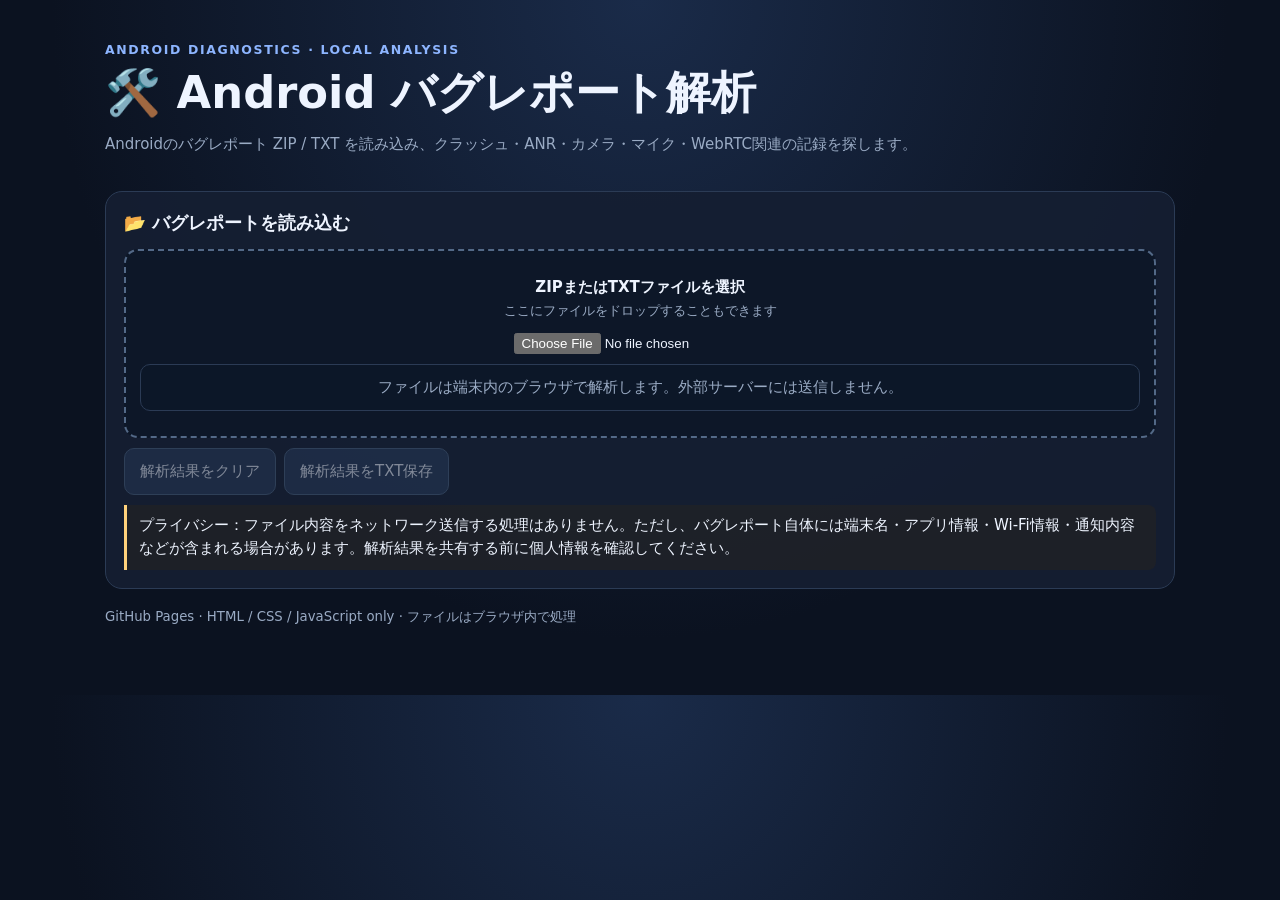
<file: web/tools/bugreport-analyzer/index.html>
<!doctype html>
<html lang="ja">
<head>
<meta charset="utf-8">
<meta name="viewport" content="width=device-width,initial-scale=1,viewport-fit=cover">
<meta name="theme-color" content="#101827">
<title>Android Bugreport Analyzer</title>
<style>
:root{color-scheme:dark;--bg:#0b1220;--panel:#151f32;--line:#2b3b55;--text:#eef4ff;--muted:#9aabc4;--blue:#8db5ff;--red:#ff8585;--yellow:#ffd27c;--green:#78dfb2}
*{box-sizing:border-box}body{margin:0;background:radial-gradient(ellipse at top,#1a2b49,var(--bg) 65%);color:var(--text);font:15px/1.55 system-ui,-apple-system,"Segoe UI",sans-serif}main{max-width:1100px;margin:auto;padding:22px 15px 55px}.hero{padding:18px 0 20px}.eyebrow{color:var(--blue);font-weight:800;letter-spacing:.13em;font-size:.78rem}.hero h1{font-size:clamp(1.8rem,5vw,2.8rem);line-height:1.1;margin:9px 0}.muted,small{color:var(--muted)}.grid{display:grid;grid-template-columns:repeat(auto-fit,minmax(min(100%,310px),1fr));gap:14px}.card{background:#151f32ed;border:1px solid var(--line);border-radius:17px;padding:18px;min-width:0}.card h2{font-size:1.1rem;margin:0 0 12px}.drop{border:2px dashed #536987;border-radius:14px;padding:25px 14px;text-align:center;background:#0d1728}.drop.drag{border-color:var(--blue);background:#172b49}.btn{border:0;border-radius:10px;padding:11px 15px;background:#8db5ff;color:#091426;font-weight:800;font:inherit;cursor:pointer}.btn.secondary{background:#263a59;color:var(--text);border:1px solid #49617f}.btn:disabled{opacity:.5}input[type=file]{max-width:100%;margin:10px 0}.status{padding:11px;border-radius:10px;background:#0c1728;border:1px solid var(--line);color:var(--muted);overflow-wrap:anywhere}.status.good{color:var(--green)}.status.warn{color:var(--yellow)}.stats{display:grid;grid-template-columns:repeat(3,1fr);gap:9px}.stat{background:#0c1728;border:1px solid var(--line);border-radius:11px;padding:11px}.stat b{display:block;font-size:1.55rem}.stat span{font-size:.8rem;color:var(--muted)}.findings{display:grid;gap:10px}.finding{border:1px solid var(--line);border-left:4px solid var(--yellow);background:#0d1728;border-radius:10px;padding:12px;min-width:0}.finding.high{border-left-color:var(--red)}.finding.info{border-left-color:var(--blue)}.finding h3{margin:0 0 5px;font-size:1rem}.finding p{margin:5px 0}.tag{display:inline-block;font-size:.75rem;border-radius:20px;padding:2px 8px;background:#293c59;color:#dbe8ff;margin-right:5px}.log{white-space:pre-wrap;overflow-wrap:anywhere;max-height:260px;overflow:auto;background:#080f1b;border:1px solid var(--line);border-radius:9px;padding:10px;font:12px/1.5 ui-monospace,monospace}.toolbar{display:flex;gap:8px;flex-wrap:wrap;margin:10px 0}.hidden{display:none!important}label{display:block;margin:9px 0}.footer{margin-top:18px;color:var(--muted);font-size:.83rem}.notice{border-left:3px solid var(--yellow);padding:9px 12px;background:#30281755;border-radius:0 8px 8px 0}.filelist{max-height:170px;overflow:auto;font-size:.84rem;color:var(--muted)}button:focus-visible,input:focus-visible{outline:2px solid var(--blue);outline-offset:2px}
</style>
</head>
<body><main>
<header class="hero"><div class="eyebrow">ANDROID DIAGNOSTICS · LOCAL ANALYSIS</div><h1>🛠️ Android バグレポート解析</h1><p class="muted">Androidのバグレポート ZIP / TXT を読み込み、クラッシュ・ANR・カメラ・マイク・WebRTC関連の記録を探します。</p></header>
<section class="card">
<h2>📂 バグレポートを読み込む</h2>
<div class="drop" id="drop"><b>ZIPまたはTXTファイルを選択</b><br><small>ここにファイルをドロップすることもできます</small><br><input id="file" type="file" accept=".zip,.txt,.log,.bugreport,text/plain,application/zip"><div id="status" class="status">ファイルは端末内のブラウザで解析します。外部サーバーには送信しません。</div></div>
<div class="toolbar"><button id="clear" class="btn secondary" disabled>解析結果をクリア</button><button id="save" class="btn secondary" disabled>解析結果をTXT保存</button></div>
<div class="notice small">プライバシー：ファイル内容をネットワーク送信する処理はありません。ただし、バグレポート自体には端末名・アプリ情報・Wi-Fi情報・通知内容などが含まれる場合があります。解析結果を共有する前に個人情報を確認してください。</div>
</section>
<section id="results" class="hidden">
<div class="card" style="margin-top:14px"><h2>📊 解析サマリー</h2><div class="stats"><div class="stat"><b id="crashN">0</b><span>クラッシュ候補</span></div><div class="stat"><b id="anrN">0</b><span>ANR候補</span></div><div class="stat"><b id="matchN">0</b><span>関連ログ行</span></div></div><p id="summary" class="status" style="margin-top:12px"></p><p id="coverage" class="muted small"></p></div>
<div class="grid" style="margin-top:14px">
<section class="card"><h2>🚨 検出した問題</h2><div id="findings" class="findings"></div></section>
<section class="card"><h2>📁 ZIP内の解析対象</h2><div id="files" class="filelist"></div><p class="muted small">容量の大きいバイナリや画像などは読み飛ばします。</p></section>
</div>
<section class="card" style="margin-top:14px"><h2>🔎 関連ログ</h2><p class="muted small">アプリクラッシュ、ネイティブクラッシュ、カメラ、マイク、WebRTCなどのキーワードを含む行です。</p><div class="toolbar"><input id="search" type="search" placeholder="ログ内を検索（例：AndroidRuntime）" style="flex:1;min-width:190px;background:#0c1728;color:var(--text);border:1px solid var(--line);border-radius:9px;padding:10px"><button id="searchBtn" class="btn secondary">検索</button></div><div id="loglines" class="log">まだ解析されていません。</div></section>
</section>
<p class="footer">GitHub Pages · HTML / CSS / JavaScript only · ファイルはブラウザ内で処理</p>
</main>
<script>
(()=>{'use strict';
const $=id=>document.getElementById(id);
let reportText='',reportName='',findings=[],matches=[],fileNames=[];
const MAX_FILE=150*1024*1024,MAX_TEXT=90*1024*1024;
const status=(s,c='')=>{$('status').className='status '+c;$('status').textContent=s};
function decode(bytes){try{return new TextDecoder('utf-8').decode(bytes)}catch{return new TextDecoder('windows-1252').decode(bytes)}}
function u16(v,p){return v.getUint16(p,true)}function u32(v,p){return v.getUint32(p,true)}
async function unzip(buf){
 const b=new Uint8Array(buf),v=new DataView(buf);let eocd=-1;
 for(let p=Math.max(0,b.length-65557);p<=b.length-22;p++){if(u32(v,p)===0x06054b50)eocd=p}
 if(eocd<0)throw Error('ZIPの終端情報が見つかりません。ZIP形式のバグレポートか確認してください。');
 const count=u16(v,eocd+10),cdSize=u32(v,eocd+12),cdOff=u32(v,eocd+16);
 if(count===0xffff||cdOff===0xffffffff||cdSize===0xffffffff)throw Error('ZIP64形式は現在未対応です。通常のAndroidバグレポートZIPを使用してください。');
 if(count>20000||cdOff+cdSize>b.length)throw Error('ZIPの構造が不正、または解析対象が多すぎます。');
 const out=[];let p=cdOff,total=0;
 for(let i=0;i<count;i++){
  if(p+46>b.length||u32(v,p)!==0x02014b50)break;
  const method=u16(v,p+10),csize=u32(v,p+20),usize=u32(v,p+24),nl=u16(v,p+28),el=u16(v,p+30),cl=u16(v,p+32),off=u32(v,p+42);
  const name=decode(b.slice(p+46,p+46+nl));p+=46+nl+el+cl;
  if(!name||name.endsWith('/')||usize===0||usize>MAX_TEXT||total+usize>MAX_TEXT)continue;
  const low=name.toLowerCase();
  const likely=/logcat|dumpstate|bugreport|anr|tombstone|crash|event.?log|kernel|dropbox|trace|dumpsys/.test(low)||/\.(txt|log|trace)$/.test(low);
  if(!likely)continue;
  if(off+30>b.length||u32(v,off)!==0x04034b50)continue;
  const lnl=u16(v,off+26),lel=u16(v,off+28),start=off+30+lnl+lel,end=start+csize;
  if(end>b.length)continue;
  let data=b.slice(start,end);
  if(method===8){if(typeof DecompressionStream==='undefined')throw Error('このブラウザはZIP展開に必要な機能に対応していません。Chromeの最新版でお試しください。');const ds=new DecompressionStream('deflate-raw');const stream=new Blob([data]).stream().pipeThrough(ds);data=new Uint8Array(await new Response(stream).arrayBuffer())}
  else if(method!==0)continue;
  if(data.length>MAX_TEXT)continue;
  const text=decode(data);if(text.includes('\u0000')&&text.length>100)continue;
  out.push({name,text});total+=data.length;
 }
 if(!out.length)throw Error('解析できるログファイルが見つかりません。TXTログを直接選択してお試しください。');
 return out;
}
const rules=[
 {id:'fatal',re:/FATAL EXCEPTION|AndroidRuntime.*E\//i,title:'Androidアプリの例外終了',level:'high',why:'Java / Kotlin側で未処理例外が発生した可能性があります。',next:'該当箇所の例外名と at ... のスタックトレースを確認します。'},
 {id:'native',re:/Fatal signal\s+\d+|signal \d+ \(SIG(SEGV|ABRT|BUS|ILL)/i,title:'ネイティブクラッシュ',level:'high',why:'C/C++などのネイティブ処理が異常終了した可能性があります。try/catchでは捕捉できない場合があります。',next:'tombstone、ABI、クラッシュした.so名、backtraceを確認します。'},
 {id:'anr',re:/ANR in |Application Not Responding|am_anr/i,title:'ANR（アプリ応答なし）',level:'high',why:'アプリのメインスレッドなどが長時間応答しなかった可能性があります。',next:'ANR tracesのmainスレッドとブロック元を確認します。'},
 {id:'camera',re:/CameraService|CameraProvider|CameraDevice|CameraAccessException|camera.*(fail|error|disconnect)|Failed to open camera/i,title:'カメラ関連のエラー',level:'info',why:'カメラ権限、他アプリとの競合、Camera HAL、端末側の制約などが考えられます。',next:'エラー直前の権限・カメラopen/close・CameraServiceログを確認します。'},
 {id:'audio',re:/AudioRecord|AudioFlinger|AAudio|audio.*(fail|error)|RECORD_AUDIO/i,title:'マイク・音声関連のエラー',level:'info',why:'録音権限、AudioRecord初期化、音声デバイス競合などが考えられます。',next:'AudioRecordの初期化結果、権限、サンプリング設定を確認します。'},
 {id:'webrtc',re:/libwebrtc|WebRTC|PeerConnection|EglBase|VideoCapturer|org\.webrtc/i,title:'WebRTC関連ログ',level:'info',why:'WebRTCの接続・映像取得・音声処理に関連するログが含まれています。これだけでは異常とは限りません。',next:'クラッシュ時刻付近の前後ログと、ICE/PeerConnectionの状態を照合します。'},
 {id:'oom',re:/OutOfMemoryError|lowmemorykiller|lmkd.*kill|Killing .* adj/i,title:'メモリ不足・プロセス終了の候補',level:'high',why:'メモリ不足やOSのプロセス管理によりアプリが終了した可能性があります。',next:'終了時刻付近のメモリ量、lmkd、OutOfMemoryErrorを確認します。'},
 {id:'perm',re:/Permission Denial|SecurityException|not allowed to (start|access)|denied.*permission/i,title:'権限・OS制限のエラー',level:'info',why:'必要な権限がない、またはAndroidのバックグラウンド実行制限に該当した可能性があります。',next:'例外行に記載された権限名とAndroid 13の実行条件を確認します。'}
];
function analyze(entries){
 reportText=entries.map(x=>'===== '+x.name+' =====\n'+x.text).join('\n');fileNames=entries.map(x=>x.name);
 const lines=reportText.split(/\r?\n/),seen=new Set();findings=[];matches=[];
 const appHints=/remote.?camera|surveillance|monitor|camera|webrtc|org\.[\w.]+/i;
 for(let i=0;i<lines.length;i++){
  const line=lines[i];for(const r of rules){if(r.re.test(line)){const key=r.id+'|'+line.slice(0,180);if(!seen.has(key)){seen.add(key);let context=lines.slice(Math.max(0,i-2),Math.min(lines.length,i+4)).join('\n');findings.push({...r,line:i+1,context:context.slice(0,1600),app:appHints.test(context)});}if(r.id==='fatal'||r.id==='native'||r.id==='anr'||r.id==='camera'||r.id==='audio'||r.id==='webrtc'||r.id==='oom'||r.id==='perm')matches.push({n:i+1,t:line});}}
 }
 const crash=findings.filter(x=>['fatal','native','oom'].includes(x.id)).length,anr=findings.filter(x=>x.id==='anr').length;
 $('crashN').textContent=crash;$('anrN').textContent=anr;$('matchN').textContent=matches.length;
 $('summary').textContent=crash||anr?'クラッシュまたはANRの候補を検出しました。該当時刻と前後のログを確認してください。':'明確なクラッシュ行は見つかりませんでした。ログが含まれていないか、取得時点でログが残っていない可能性があります。';
 $('coverage').textContent='解析したログファイル '+entries.length+' 件 / テキスト '+Math.round(reportText.length/1024)+' KB。キーワード検出は候補抽出であり、確定診断ではありません。';
 $('files').textContent=fileNames.join('\n');
 $('findings').innerHTML=findings.length?findings.slice(0,100).map(f=>'<article class="finding '+(f.level==='high'?'high':'info')+'"><span class="tag">'+(f.level==='high'?'要確認':'参考')+'</span><span class="tag">行 '+f.line+'</span><h3>'+esc(f.title)+'</h3><p>'+esc(f.why)+'</p><p><b>次に確認：</b>'+esc(f.next)+'</p><details><summary>該当ログ前後を表示</summary><pre class="log">'+esc(f.context)+'</pre></details></article>').join(''):'<p class="status">既知のクラッシュ・ANRキーワードは見つかりませんでした。下のログ検索を利用してください。</p>';
 renderMatches(matches);
 $('results').classList.remove('hidden');$('save').disabled=false;$('clear').disabled=false;
}
function renderMatches(list){$('loglines').textContent=list.length?list.slice(0,500).map(x=>'['+x.n+'] '+x.t).join('\n'):'一致するログ行はありません。';}
function esc(s){return String(s).replace(/[&<>"']/g,c=>({'&':'&amp;','<':'&lt;','>':'&gt;','"':'&quot;',"'":'&#39;'}[c]))}
async function load(file){if(!file)return;if(file.size>MAX_FILE){status('ファイルが150MBを超えています。より小さいレポートを選択してください。','warn');return}reportName=file.name;status('読み込み中… ファイルはこの端末内で処理しています。');try{let entries;if(/\.zip$/i.test(file.name)||file.type==='application/zip'){entries=await unzip(await file.arrayBuffer())}else{const text=await file.text();entries=[{name:file.name,text}]}analyze(entries);status('解析が完了しました。外部送信は行っていません。','good')}catch(e){status('解析できませんでした：'+e.message,'warn')}}
$('file').addEventListener('change',e=>load(e.target.files[0]));
const drop=$('drop');['dragenter','dragover'].forEach(n=>drop.addEventListener(n,e=>{e.preventDefault();drop.classList.add('drag')}));['dragleave','drop'].forEach(n=>drop.addEventListener(n,e=>{e.preventDefault();drop.classList.remove('drag')}));drop.addEventListener('drop',e=>load(e.dataTransfer.files[0]));
$('searchBtn').addEventListener('click',()=>{const q=$('search').value.trim().toLowerCase();if(!q){renderMatches(matches);return}const found=[];reportText.split(/\r?\n/).forEach((t,i)=>{if(t.toLowerCase().includes(q))found.push({n:i+1,t})});renderMatches(found)});
$('search').addEventListener('keydown',e=>{if(e.key==='Enter')$('searchBtn').click()});
$('clear').addEventListener('click',()=>{reportText='';findings=[];matches=[];fileNames=[];$('file').value='';$('results').classList.add('hidden');$('save').disabled=true;$('clear').disabled=true;status('解析結果をクリアしました。')});
$('save').addEventListener('click',()=>{const body=['Android Bugreport Analyzer','ファイル：'+reportName,'解析日時：'+new Date().toLocaleString(),'','検出した問題：',...findings.map(f=>f.title+' / 行 '+f.line+'\n'+f.why+'\n'+f.context),'','関連ログ：',...matches.map(x=>'['+x.n+'] '+x.t)];const a=document.createElement('a');const u=URL.createObjectURL(new Blob([body.join('\n')],{type:'text/plain;charset=utf-8'}));a.href=u;a.download='bugreport-analysis.txt';a.click();setTimeout(()=>URL.revokeObjectURL(u),1000)});
})();
</script></body></html>
</file>
